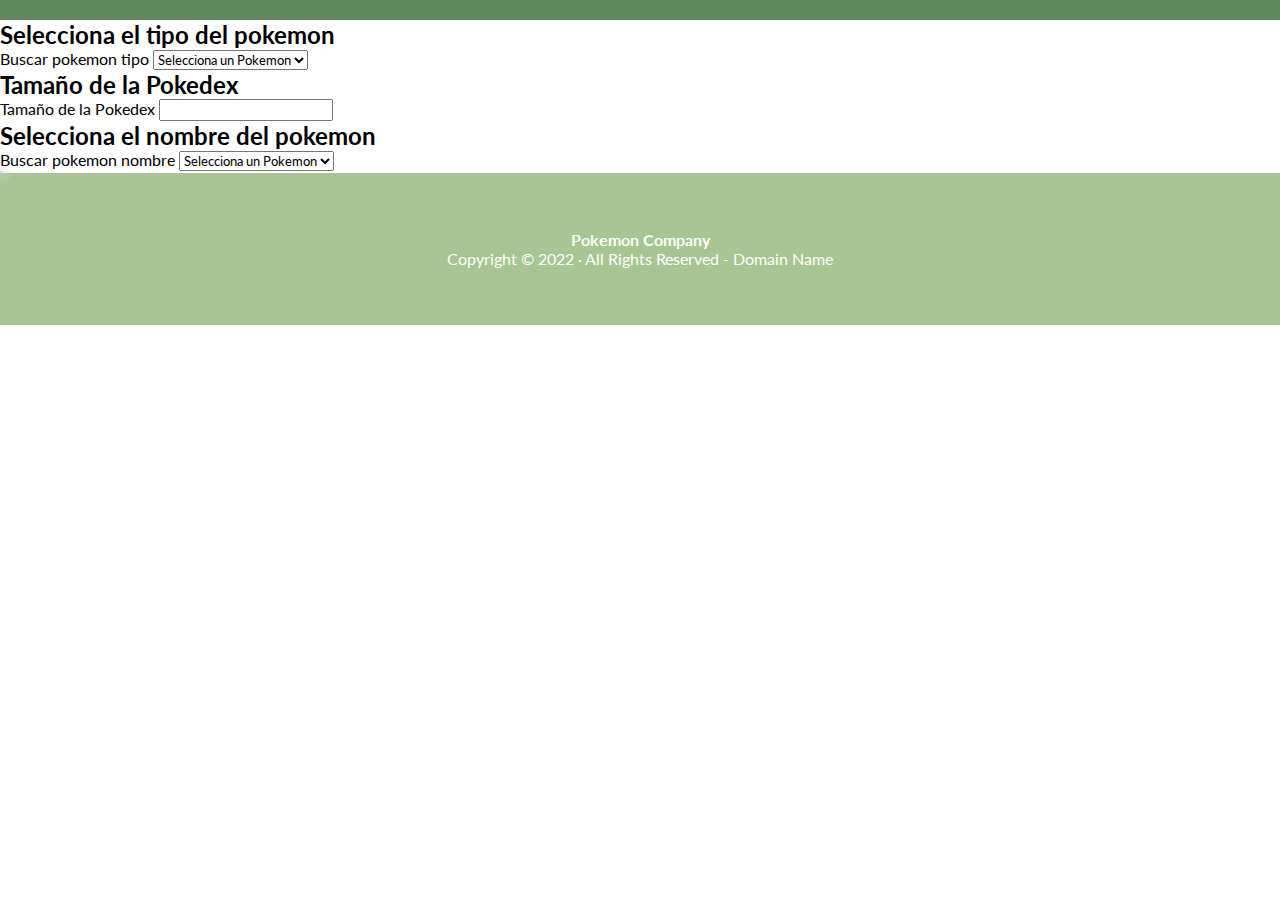
<file: paginaPokemon/index.html>
<!DOCTYPE html>
<html lang="en">
    <head>
        <meta charset="UTF-8">
        <meta http-equiv="X-UA-Compatible" content="IE=edge">
        <meta name="viewport" content="width=device-width, initial-scale=1.0">
        <title>Document</title>
        <link rel="stylesheet" href="./css/style.css">
    </head>
    <body onload="getPokemons()">
        <header>
            <div id="tituloHeader"></div>
        </header>
        <main>
            <section id="tipoNombrePokemon">
                <div>
                    <h2>Selecciona el tipo del pokemon</h2>
                    <label for="pokemonTipo">Buscar pokemon tipo</label>
                    <select name="pokemonTipo" id="pokemonTipo">
                        <option value="default">Selecciona un Pokemon</option>
                        <option value="fire">Fire</option>
                        <option value="grass">Grass</option>
                        <option value="normal">Normal</option>
                        <option value="water">Water</option>
                        <option value="electric">Electric</option>
                        <option value="ice">Ice</option>
                        <option value="fighting">Fighting</option>
                        <option value="poison">Poison</option>
                        <option value="flying">Flying</option>
                        <option value="psychic">Psychic</option>
                        <option value="bug">Bug</option>
                        <option value="rock">Rock</option>
                        <option value="ghost">Ghost</option>
                        <option value="dark">Dark</option>
                        <option value="dragon">Dragon</option>
                        <option value="steel">Steel</option>
                        <option value="fairy">Fairy</option>
                    </select>
                </div>
                <div>
                    <h2>Tamaño de la Pokedex</h2>
                    <label for="">Tamaño de la Pokedex</label>
                    <input type="number" name="numPokemon" id="numPokemon" />
                </div>
                <div>
                    <h2>Selecciona el nombre del pokemon</h2>
                    <label for="">Buscar pokemon nombre</label>
                    <select name="pokemon" id="pokemon">
                        <option value="default">Selecciona un Pokemon</option>
                    </select>
                </div>
            </section>
            <section id="formularioTarjeta">
                <div id="tarjetas"></div>
            </section>   
        </main>
        <footer>
            <h4>Pokemon Company</h4>
            <p>Copyright © 2022 · All Rights Reserved - Domain Name</p>
        </footer>
        <script src="js/pokemons.js"></script>
    </body>
</html>
</file>
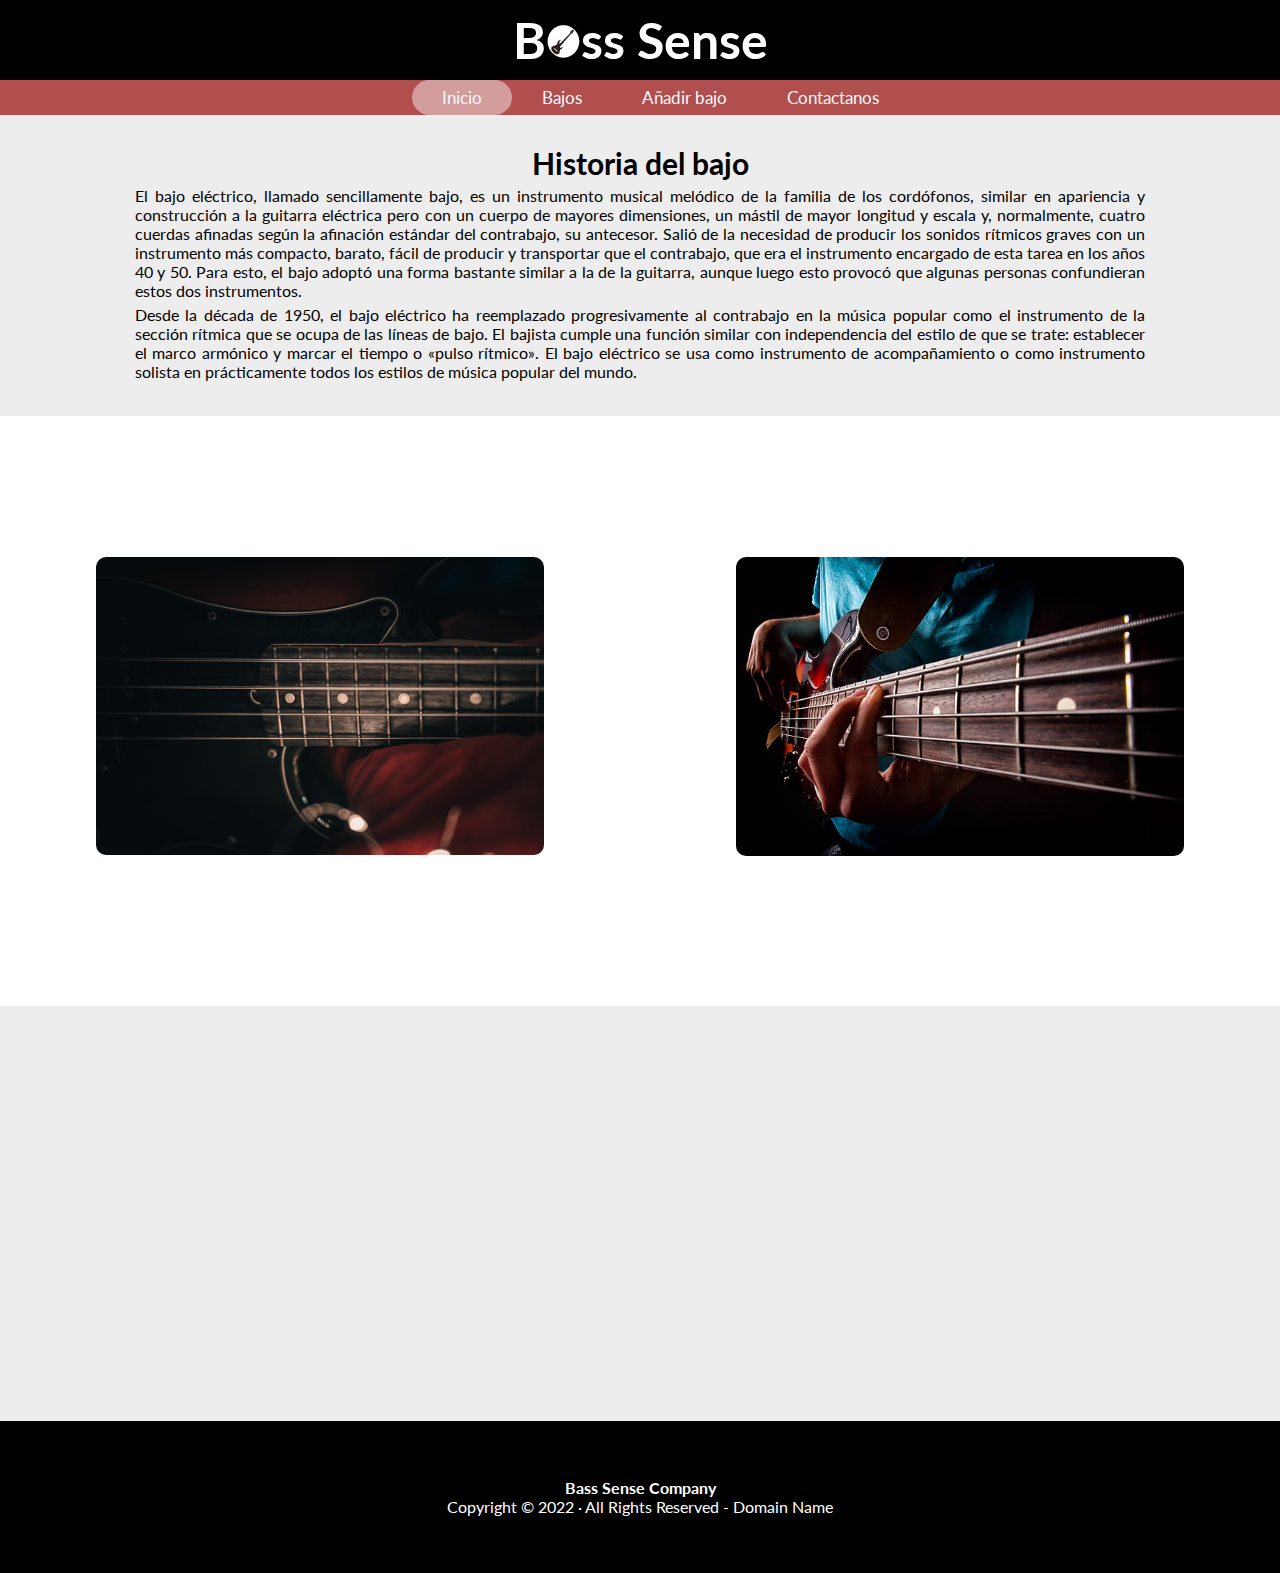
<file: webGuitarras/home/index.html>
<!DOCTYPE html>
<html lang="en">
<head>
    <link rel="shortcut icon" href="../page_Icon.jpg">
    <meta charset="UTF-8">
    <meta http-equiv="X-UA-Compatible" content="IE=edge">
    <meta name="viewport" content="width=device-width, initial-scale=1.0">
    <title>Bass Sense</title>
    <link rel="stylesheet" href="./css/style.css">
</head>
<body>
    <header id="headerIndex">
        <h1> B<img src="../nav_Icon.png" alt="icono" class="imgNav" >ss Sense</h1>
    </header>
    <nav id="navIndex">
        <ul>
            <li><a class="linkNav current" href="./index.html">Inicio</a></li>
            <li><a class="linkNav" href="../paginaGuitarras/paginaGuitarras.html">Bajos</a></li>
            <li><a class="linkNav" href="../agregarGuitarra/agregarGuitarra.html">Añadir bajo</a></li>
            <li><a class="linkNav" href="../formulario/formulario.html">Contactanos</a></li>
        </ul>
    </nav>
    <main>
        <section id="mainSection">
            <section id="historiaBajo">
                <h2 id="h2Historia">Historia del bajo</h2>
                <p class="pHistoria">El bajo eléctrico, llamado sencillamente bajo, es un instrumento musical melódico de la familia de los cordófonos, similar en apariencia y construcción a la guitarra eléctrica pero con un cuerpo de mayores dimensiones, un mástil de mayor longitud y escala y, normalmente, cuatro cuerdas afinadas según la afinación estándar del contrabajo, su antecesor. Salió de la necesidad de producir los sonidos rítmicos graves con un instrumento más compacto, barato, fácil de producir y transportar que el contrabajo, que era el instrumento encargado de esta tarea en los años 40 y 50. Para esto, el bajo adoptó una forma bastante similar a la de la guitarra, aunque luego esto provocó que algunas personas confundieran estos dos instrumentos.</p>
                <p class="pHistoria">Desde la década de 1950, el bajo eléctrico ha reemplazado progresivamente al contrabajo en la música popular como el instrumento de la sección rítmica que se ocupa de las líneas de bajo. El bajista cumple una función similar con independencia del estilo de que se trate: establecer el marco armónico y marcar el tiempo o «pulso rítmico». El bajo eléctrico se usa como instrumento de acompañamiento o como instrumento solista en prácticamente todos los estilos de música popular del mundo.</p>    
            </section>

            <section id="linkPaginasAnadirBuscar">
                <article class="linkImgPaginas">
                    <a href="../paginaGuitarras/paginaGuitarras.html">
                        <div class="textoImg">
                            <h3 class="pLinkIndex">Bajos</h3>
                            <p>Encuentra tu bajo</p>
                        </div>
                        <img class="imgLinkIndex" src="./img/bajo2.jpg" alt="Bajo"/>
                    </a>
                </article>
                <article class="linkImgPaginas">
                    <a href="../agregarGuitarra/agregarGuitarra.html">
                        <div class="textoImg">
                            <h3 class="pLinkIndex">Añadir bajo</h3>
                            <p>Añade un bajo a la lista</p>
                        </div>
                        <img class="imgLinkIndex" src="./img/bajo1.jpg" alt="Tocando bajo" />
                    </a>
                </article>
            </section>
            <section class="videoYouTube">
                <iframe width="560" height="315" src="https://www.youtube.com/embed/ONw0q2ZhEXg" title="YouTube video player" frameborder="0" allow="accelerometer; autoplay; clipboard-write; encrypted-media; gyroscope; picture-in-picture" allowfullscreen></iframe>
            </section>
        </section>
    </main>
    <footer>
        <h4>Bass Sense Company</h4>
        <p>Copyright © 2022 · All Rights Reserved - Domain Name</p>
    </footer>

    
    <script src="js/code.js"></script>
</body>
</html>
</file>
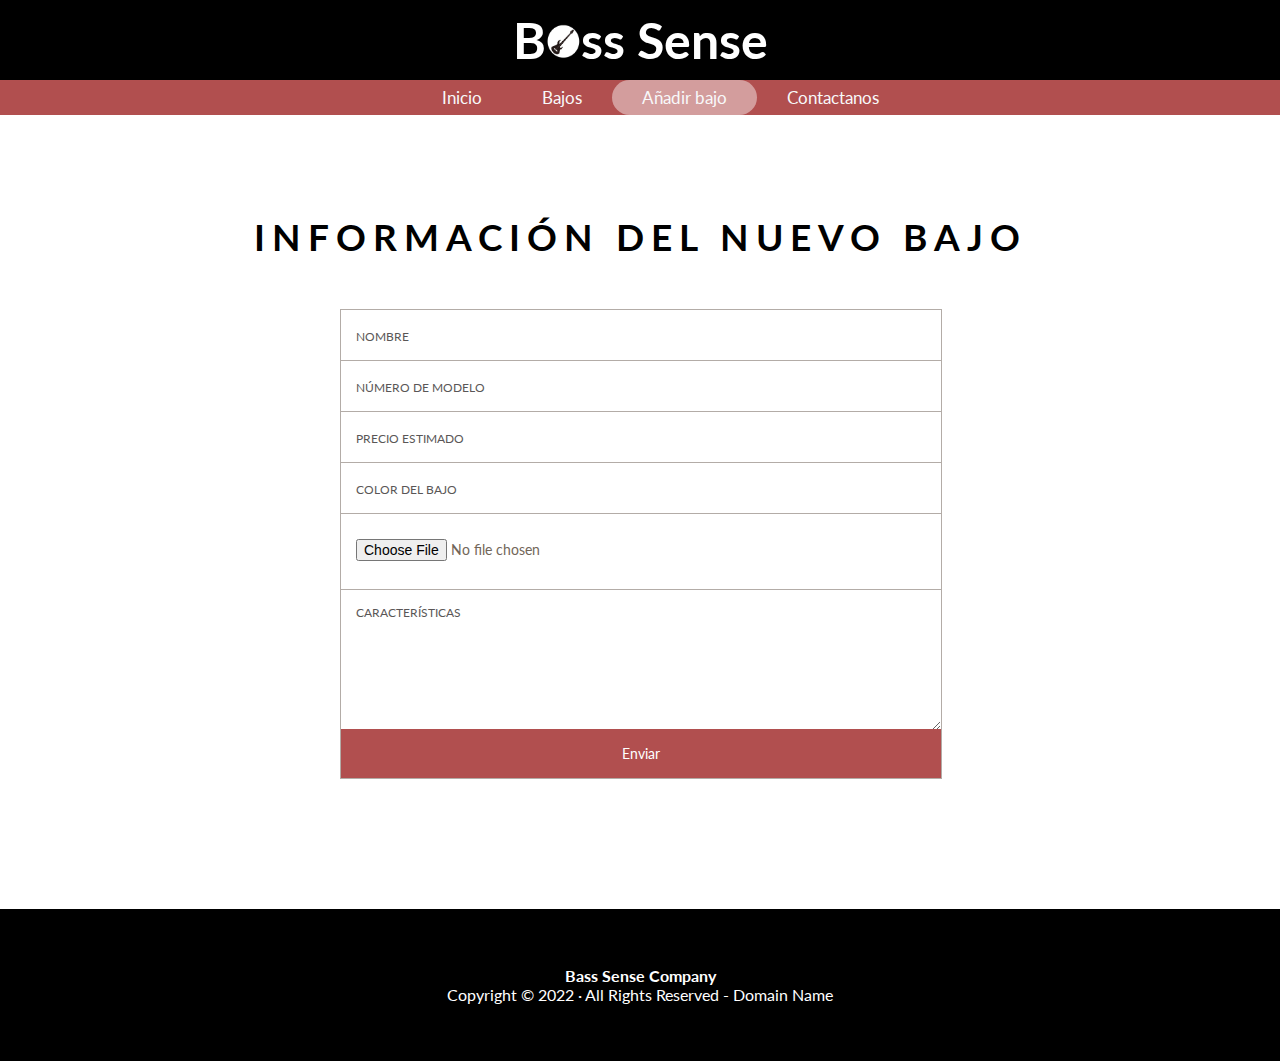
<file: agregarGuitarra/agregarGuitarra.html>
<!DOCTYPE html>
<html lang="en">

<head>
    <link rel="shortcut icon" href="../page_Icon.jpg">
    <meta charset="UTF-8">
    <meta http-equiv="X-UA-Compatible" content="IE=edge">
    <meta name="viewport" content="width=device-width, initial-scale=1.0">
    <title>Document</title>
    <link rel="stylesheet" href="css/style.css">

</head>

<body>
    <header id="headerIndex">
        <h1> B<img src="../nav_Icon.png" alt="icono" class="imgNav" >ss Sense</h1>
    </header>
    <nav id="navIndex">
        <ul>
            <li><a class="linkNav" href="../home/index.html">Inicio</a></li>
            <li><a class="linkNav" href="../paginaGuitarras/paginaGuitarras.html">Bajos</a></li>
            <li><a class="linkNav  current" href="#">Añadir bajo</a></li>
            <li><a class="linkNav" href="../formulario/formulario.html">Contactanos</a></li>
        </ul>
    </nav>
    <main>
        <section class="nuevaGuitarra">
            <h1 class="titulo">INFORMACIÓN DEL NUEVO BAJO</h1>
            <form id="form-guitarras">
                <input type="text" id="nameGuitarra" placeholder="NOMBRE" required="required">
                <input type="text" id="numeroModelo" placeholder="NÚMERO DE MODELO" required="required">
                <input type="number" id="precioGuitarra" placeholder="PRECIO ESTIMADO">
                <input type="text" id="colorGuitarra" placeholder="COLOR DEL BAJO" required="required">
                <input type="file" id="imagenGuitarra" name="file"  placeholder="SUBIR IMAGEN" >
                <textarea type="text" id="carateristicas" placeholder="CARACTERÍSTICAS"></textarea>
                
                <input onclick="addTarjeta(event)" id="submit" type="submit" value="Enviar">
            </form>
        </section>

        <div id="listaEncontradas">

        </div>

        <div id="divBotones" class="divBotones">

        </div>
        
    </main>

    

    <footer>
        <h4>Bass Sense Company</h4>
        <p>Copyright © 2022 · All Rights Reserved - Domain Name</p>
    </footer>

    <script src="js/script.js"></script>

</body>

</html>
</file>
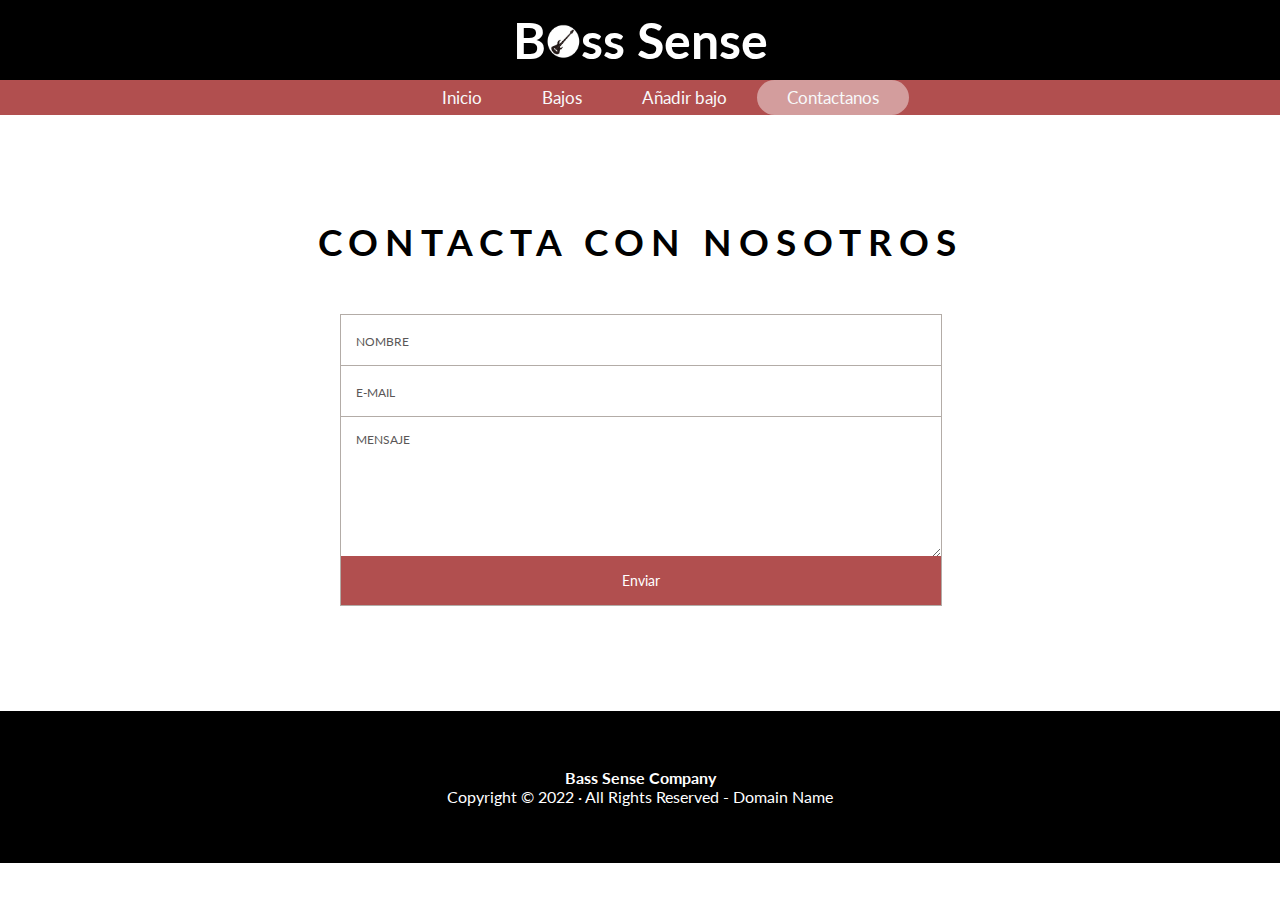
<file: formulario/formulario.html>
<!DOCTYPE html>
<html lang="en">

<head>
    <link rel="shortcut icon" href="../page_Icon.jpg">
    <meta charset="UTF-8">
    <meta http-equiv="X-UA-Compatible" content="IE=edge">
    <meta name="viewport" content="width=device-width, initial-scale=1.0">
    <title>Document</title>
    <link rel="stylesheet" href="css/styles.css">

</head>

<body>
     <!--Soy Ainhoa: He añadido esta página por si al final hacemos el formulario de contacto, He copiado lo de agregar guitarras.-->
    <header id="headerIndex">
        <h1> B<img src="../nav_Icon.png" alt="icono" class="imgNav" >ss Sense</h1>
    </header>
    <nav id="navIndex">
        <ul>
            <li><a class="linkNav" href="../home/index.html">Inicio</a></li>
            <li><a class="linkNav" href="../paginaGuitarras/paginaGuitarras.html">Bajos</a></li>
            <li><a class="linkNav" href="../agregarGuitarra/agregarGuitarra.html">Añadir bajo</a></li>
            <li><a class="linkNav  current" href="../formulario/formulario.html">Contactanos</a></li>
        </ul>
    </nav>
    <main>
        <section class="nuevaGuitarra">
            <h1 class="titulo">CONTACTA CON NOSOTROS</h1>
            <form id="form-guitarras">
                <input id="nombreContacto" type="text" placeholder="NOMBRE" required="required">
                <input id="emailContacto" type="email" placeholder="E-MAIL" required="required">
                <textarea id="mensajeContacto" type="text" placeholder="MENSAJE" ></textarea>
                <input id="submit" type="submit" value="Enviar">
            </form> 
        </section>
        
    </main>
    <footer>
        <h4>Bass Sense Company</h4>
        <p>Copyright © 2022 · All Rights Reserved - Domain Name</p>
    </footer>
</body>

</html>
</file>
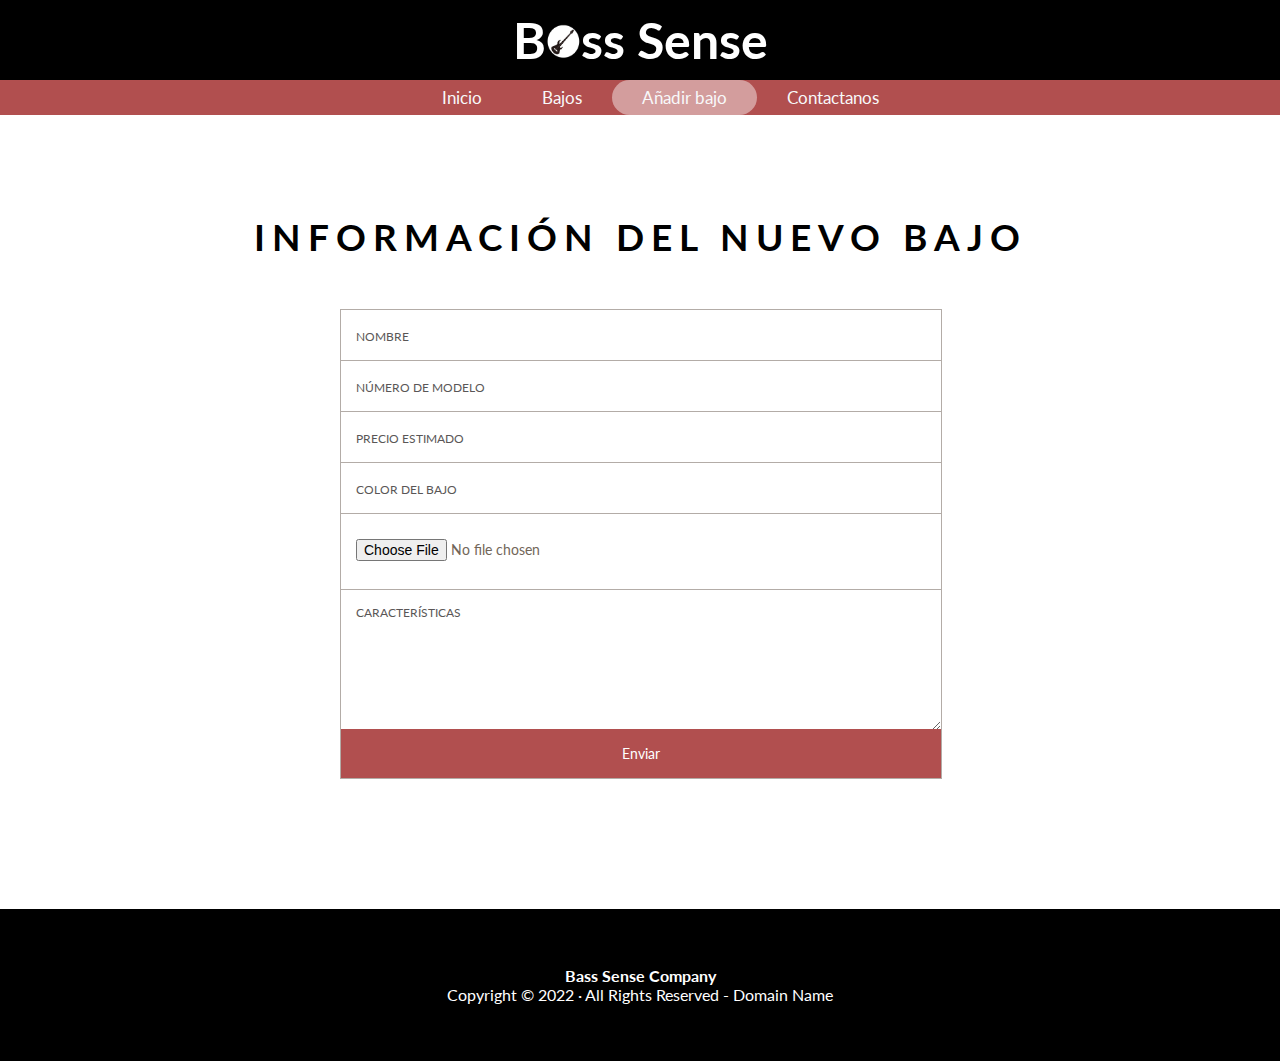
<file: webGuitarras/agregarGuitarra/agregarGuitarra.html>
<!DOCTYPE html>
<html lang="en">

<head>
    <link rel="shortcut icon" href="../page_Icon.jpg">
    <meta charset="UTF-8">
    <meta http-equiv="X-UA-Compatible" content="IE=edge">
    <meta name="viewport" content="width=device-width, initial-scale=1.0">
    <title>Document</title>
    <link rel="stylesheet" href="css/style.css">

</head>

<body>
    <header id="headerIndex">
        <h1> B<img src="../nav_Icon.png" alt="icono" class="imgNav" >ss Sense</h1>
    </header>
    <nav id="navIndex">
        <ul>
            <li><a class="linkNav" href="../home/index.html">Inicio</a></li>
            <li><a class="linkNav" href="../paginaGuitarras/paginaGuitarras.html">Bajos</a></li>
            <li><a class="linkNav  current" href="#">Añadir bajo</a></li>
            <li><a class="linkNav" href="../formulario/formulario.html">Contactanos</a></li>
        </ul>
    </nav>
    <main>
        <section class="nuevaGuitarra">
            <h1 class="titulo">INFORMACIÓN DEL NUEVO BAJO</h1>
            <form id="form-guitarras">
                <input type="text" id="nameGuitarra" placeholder="NOMBRE" required="required">
                <input type="text" id="numeroModelo" placeholder="NÚMERO DE MODELO" required="required">
                <input type="number" id="precioGuitarra" placeholder="PRECIO ESTIMADO">
                <input type="text" id="colorGuitarra" placeholder="COLOR DEL BAJO" required="required">


                <input type="file" id="imagenGuitarraUpload" name="imagenGuitarra"  placeholder="SUBIR IMAGEN">


                <textarea type="text" id="carateristicas" placeholder="CARACTERÍSTICAS"></textarea>
                
                <input onclick="addTarjeta(event)" id="submit" type="submit" value="Enviar">
            </form>
        </section>

        <div id="listaEncontradas">

        </div>

        <div id="divBotones" class="divBotones">

        </div>
        
    </main>

    

    <footer>
        <h4>Bass Sense Company</h4>
        <p>Copyright © 2022 · All Rights Reserved - Domain Name</p>
    </footer>

    <script src="js/script.js"></script>

</body>

</html>
</file>
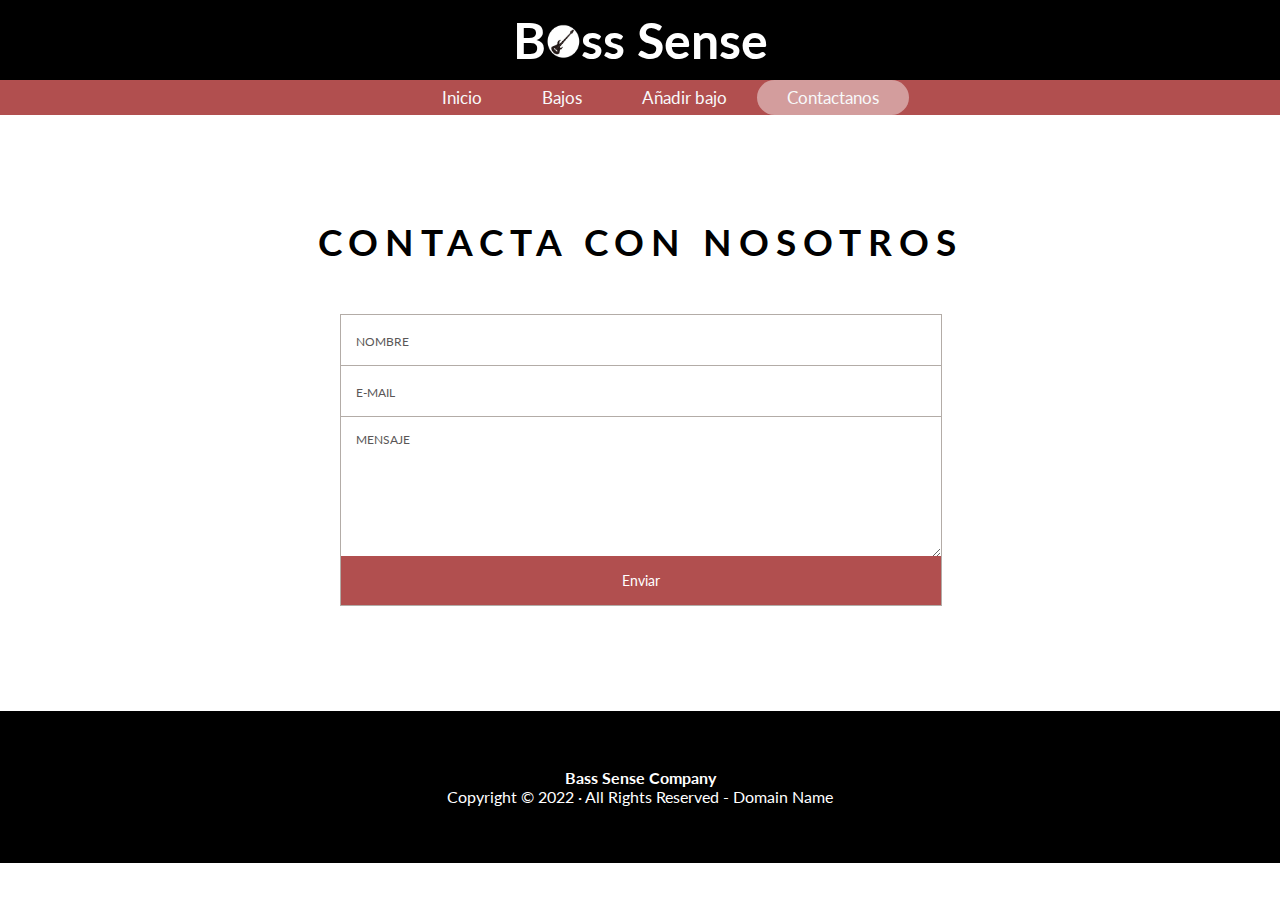
<file: webGuitarras/formulario/formulario.html>
<!DOCTYPE html>
<html lang="en">

<head>
    <link rel="shortcut icon" href="../page_Icon.jpg">
    <meta charset="UTF-8">
    <meta http-equiv="X-UA-Compatible" content="IE=edge">
    <meta name="viewport" content="width=device-width, initial-scale=1.0">
    <title>Document</title>
    <link rel="stylesheet" href="css/styles.css">

</head>

<body>
     <!--Soy Ainhoa: He añadido esta página por si al final hacemos el formulario de contacto, He copiado lo de agregar guitarras.-->
    <header id="headerIndex">
        <h1> B<img src="../nav_Icon.png" alt="icono" class="imgNav" >ss Sense</h1>
    </header>
    <nav id="navIndex">
        <ul>
            <li><a class="linkNav" href="../home/index.html">Inicio</a></li>
            <li><a class="linkNav" href="../paginaGuitarras/paginaGuitarras.html">Bajos</a></li>
            <li><a class="linkNav" href="../agregarGuitarra/agregarGuitarra.html">Añadir bajo</a></li>
            <li><a class="linkNav  current" href="../formulario/formulario.html">Contactanos</a></li>
        </ul>
    </nav>
    <main>
        <section class="nuevaGuitarra">
            <h1 class="titulo">CONTACTA CON NOSOTROS</h1>
            <form method="GET" id="form-guitarras" action="mailto:test@example.com" enctype="text/plain">
                <input id="nombreContacto" type="text" placeholder="NOMBRE" required="required">
                <input id="emailContacto" type="email" placeholder="E-MAIL" required="required">
                <textarea id="mensajeContacto" type="text" placeholder="MENSAJE" ></textarea>
                <input id="submit" type="submit" value="Enviar">
            </form> 
        </section>
        
    </main>
    <footer>
        <h4>Bass Sense Company</h4>
        <p>Copyright © 2022 · All Rights Reserved - Domain Name</p>
    </footer>
</body>

</html>
</file>
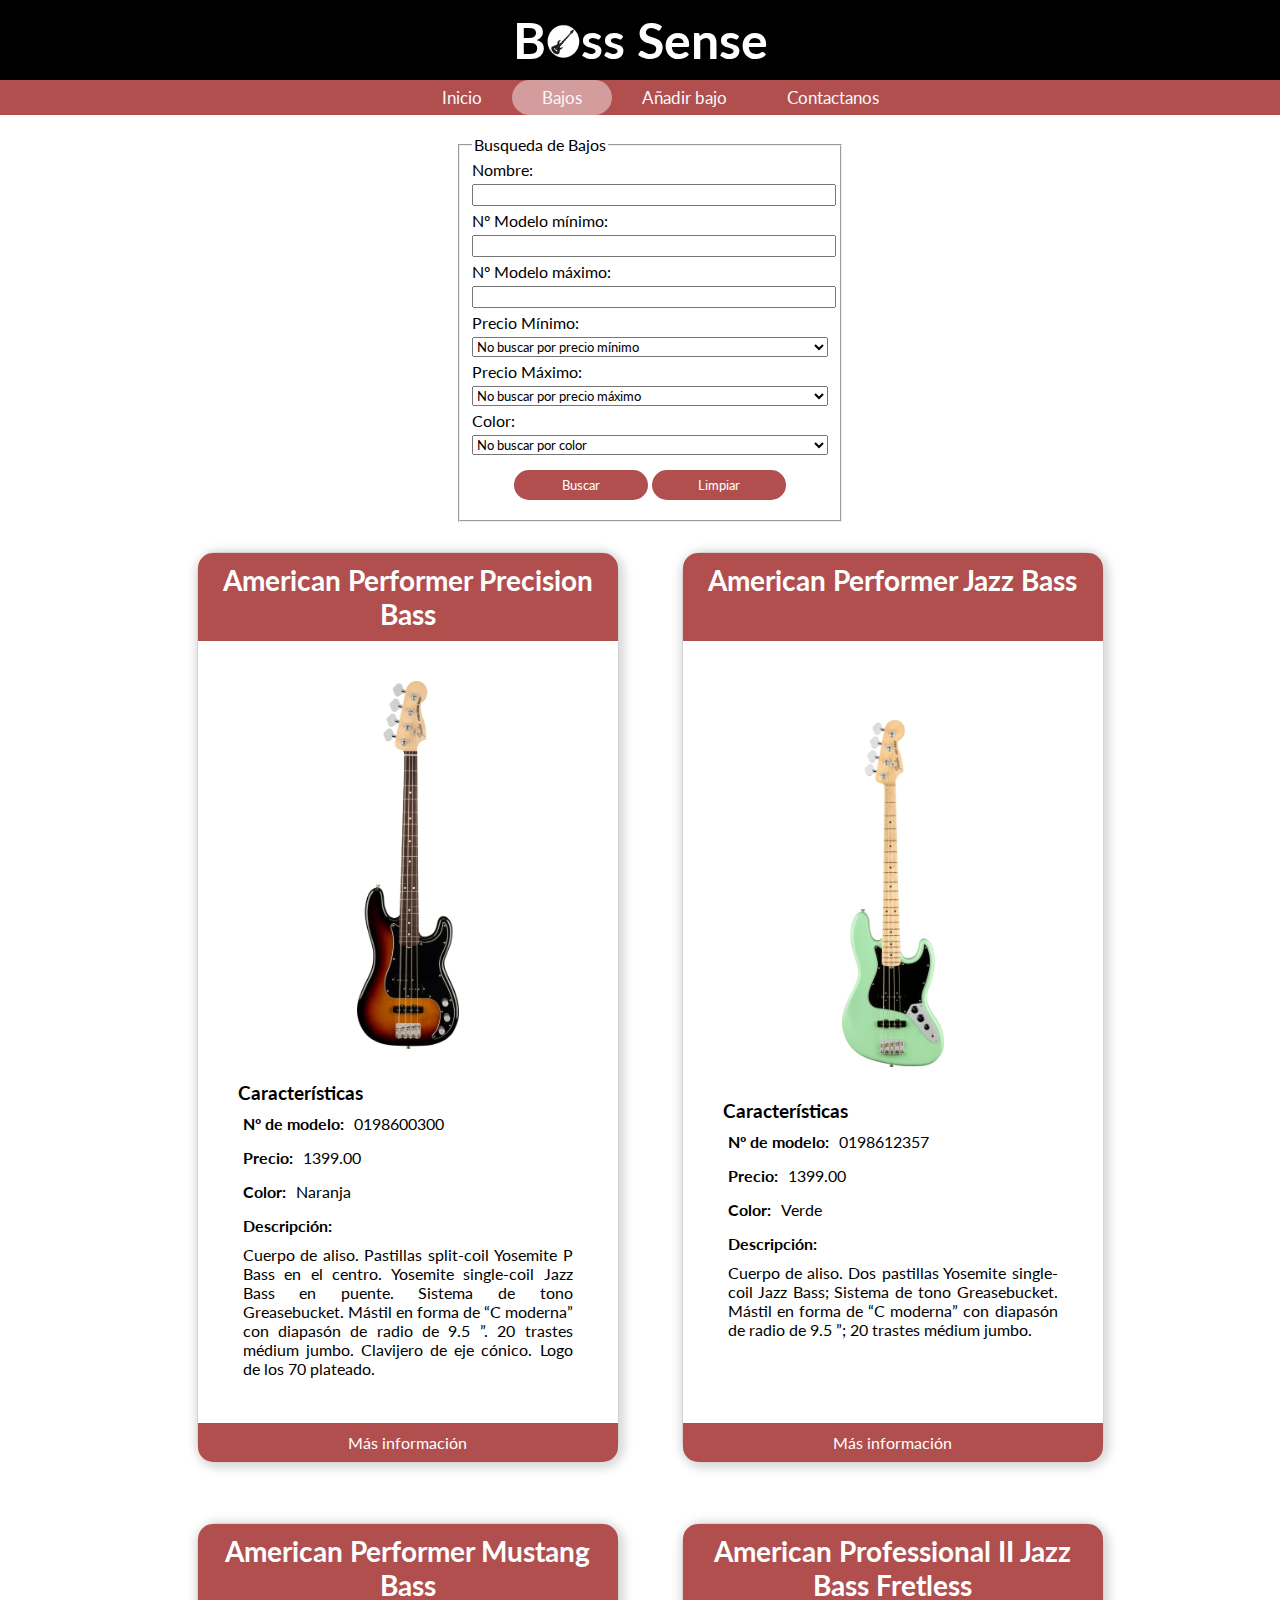
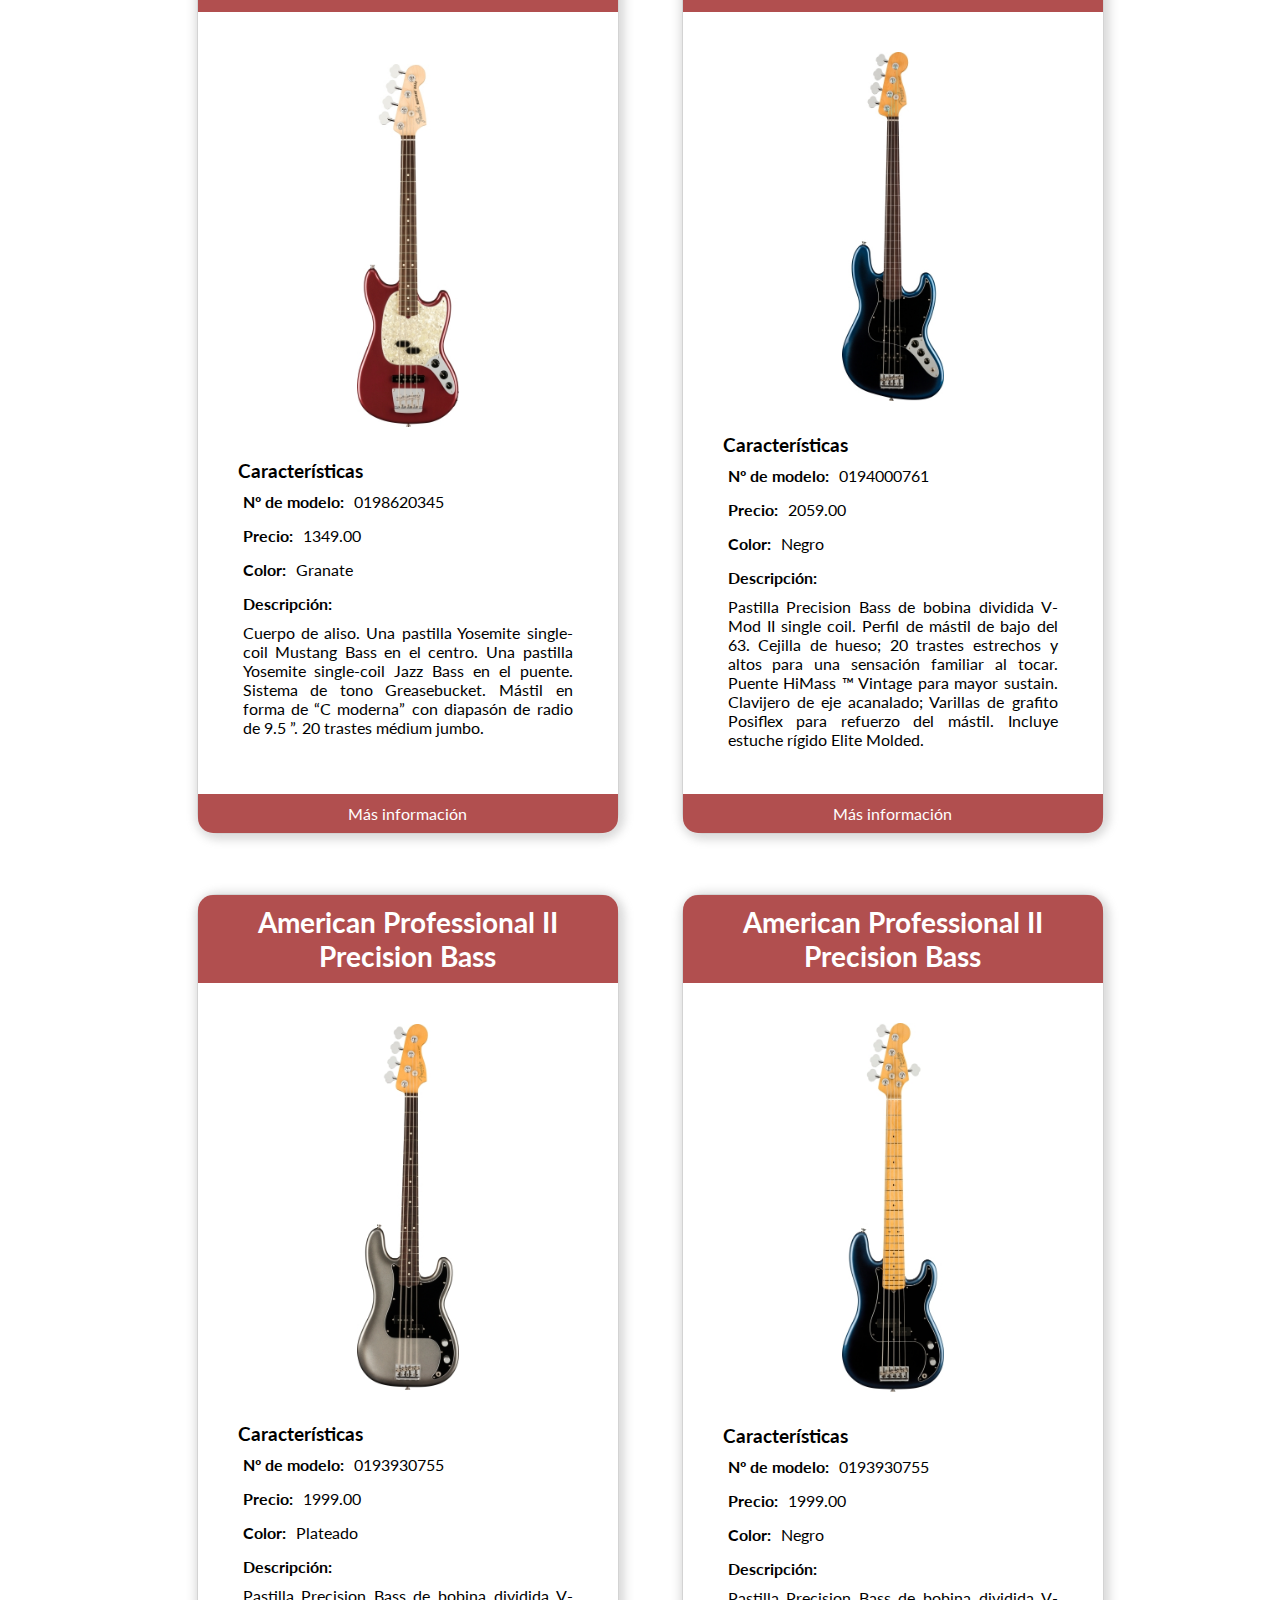
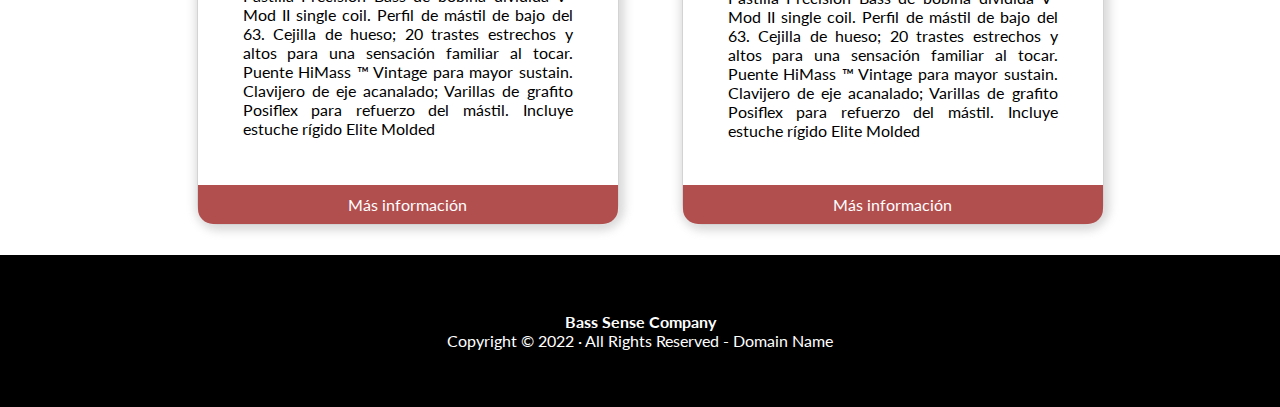
<file: webGuitarras/paginaGuitarras/paginaGuitarras.html>
<!DOCTYPE html>
<html lang="en">

<head>
    <link rel="shortcut icon" href="../page_Icon.jpg">
    <meta charset="UTF-8">
    <meta http-equiv="X-UA-Compatible" content="IE=edge">
    <meta name="viewport" content="width=device-width, initial-scale=1.0">
    <title>Document</title>
    <link rel="stylesheet" href="css/styles.css">
</head>

<body onload="listarGuitarrasCoincidentes()">
    <header id="headerIndex">
        <h1> B<img src="../nav_Icon.png" alt="icono" class="imgNav" >ss Sense</h1>
    </header>
    <nav id="navIndex">
        <ul>
            <li><a class="linkNav" href="../home/index.html">Inicio</a></li>
            <li><a class="linkNav current" href="#">Bajos</a></li>
            <li><a class="linkNav" href="../agregarGuitarra/agregarGuitarra.html">Añadir bajo</a></li>
            <li><a class="linkNav" href="../formulario/formulario.html">Contactanos</a></li>
        </ul>
    </nav>


    <section class="center">
        <form action="" onsubmit="enviarDatos(event)">
            <fieldset>
                <legend>Busqueda de Bajos</legend>

                <div>
                    <label for="nombreTxt">Nombre:</label>
                    <input type="text" name="nombre" id="nombreTxt" maxlength="40" />
                </div>

                <div>
                    <label for="numModeloMinTxt">Nº Modelo mínimo:</label>
                    <input type="number" name="numModeloMin" id="numModeloMinTxt" />
                </div>

                <div>
                    <label for="numModeloMaxTxt">Nº Modelo máximo:</label>
                    <input type="number" name="numModeloMax" id="numModeloMaxTxt" />
                </div>

                <div>
                    <label for="PrecioMinTxt">Precio Mínimo:</label>
                    <select type="text" name="PrecioMin" id="precioMinTxt" list="PrecioMinList" />
                    <option selected value="default">No buscar por precio mínimo</option>
                    <option value="1100">1100 €</option>
                    <option value="1300">1300 €</option>
                    <option value="1500">1500 €</option>
                    <option value="1700">1700 €</option>
                    <option value="1900">1900 €</option>
                    <option value="2100">2100 €</option>
                    </select>
                </div>

                <div>
                    <label for="PrecioMaxTxt">Precio Máximo:</label>
                    <select type="text" name="PrecioMax" id="precioMaxTxt" list="PrecioMaxList" />
                    <option selected  value="default">No buscar por precio máximo</option>
                    <option value="1100">1300 €</option>
                    <option value="1500">1500 €</option>
                    <option value="1700">1700 €</option>
                    <option value="1900">1900 €</option>
                    <option value="2100">2100 €</option>
                    <option value="2100">2300 €</option>
                    </select>
                </div>

                <div>
                    <label for="ColorTxt">Color:</label>
                    <select type="text" name="Color" id="colorTxt" list="ColorList" />
                    <option selected value="default">No buscar por color</option>
                    <option value="Verde">Verde</option>
                    <option value="Naranja">Naranja</option>
                    <option value="Granate">Granate</option>
                    <option value="Negro">Negro</option>
                    <option value="Marron">Marron</option>
                    <option value="Plateado">Plateado</option>
                    <option value="Blanco">Blanco</option>
                    </select>
                </div>
                <div class="botones">
                    <button class="boton" onclick="buscarGuitarra()" value="Buscar">Buscar</button>
                    <button class="boton" onClick="window.location.reload();" type="reset" value="Limpiar">Limpiar</button>
                </div>
            </fieldset>
        </form>

    </section>

    <section>

        <div id="listaEncontradas">

        </div>

        <script src="js/script.js"></script>
    </section>
    <footer>
        <h4>Bass Sense Company</h4>
        <p>Copyright © 2022 · All Rights Reserved - Domain Name</p>
    </footer>
</body>


</html>
</file>
<file: paginaPokemon/css/style.css>
@import url(https://fonts.googleapis.com/css?family=Lato:100,300,400);

* {
    margin: 0;
    font-family: 'lato';
}

header {
    background-color: rgb(94, 136, 94);
    color: white;
    text-align: center;
    font-size: 25px;
    padding: 10px 0;
}

#formularioTarjeta{
    display: flex;
    flex-wrap: wrap;
}


#tarjetas{

    border: 1px solid lightgray;
    box-shadow: 2px 2px 8px 4px #d3d3d3d1;
    border-radius: 20px;
    background-color: rgb(223, 81, 81);
}


footer {
    background-color: rgb(168, 197, 148);
    color: white;
    text-align: center;
    padding: 57px;
}
</file>
<file: webGuitarras/home/css/style.css>
@import url(https://fonts.googleapis.com/css?family=Lato:100,300,400);

* {
    margin: 0;
    font-family: 'lato';
}

/* **************** CABECERA ***************** */
/*Estilos para Header*/
#headerIndex {
    background-color: black;
    color: white;
    text-align: center;
    font-size: 25px;
    padding: 10px 0;
}

/*Estilos para Nav*/
#navIndex {
    background-color: rgb(177, 79, 79);
    padding: 7px 0
}

.imgNav{
    width: 35px;
    height: 35px;
}

ul {
    list-style: none;
    display: flex;
    flex-direction: row;
    justify-content: center;
    font-size: 17px;
}

.linkNav:hover{
    background-color: gray;
    padding: 7px 30px;
    border-radius: 50px;
}

 /*Current: señala en la página que estamos*/
.current{
    background-color: rgba(255, 255, 255, 0.445);
    color: brown;
    border-radius: 50px;
}

a:link, a:visited, a:active {
    text-decoration:none;
}

.linkNav {
    color: rgb(248, 249, 250);
    padding: 7px 30px;
}


/* ***************** MAIN ***************** */
/*Estilos para main*/
#mainSection {
    display: flex;
    justify-content: center;
    flex-direction: column;
}

/*Historia bajo*/
#historiaBajo{
    background-color: rgba(190, 188, 188, 0.267);
    padding: 30px;
}

#h2Historia {
    font-size: 30px;
    text-align: center;
}

.pHistoria {
    text-align: justify;
    margin: 5px;
    padding: 0 100px;
}

/*Links imagenes añadir y buscar*/
#linkPaginasAnadirBuscar {
    display: flex;
    justify-content: space-around;
    flex-direction: row;
}

.linkImgPaginas {
    text-align: center;
    width: 35%;
    margin: 100px 50px 150px;
}

/*Para hacer el hover en las imagenes link de la home*/
.imgLinkIndex {
    border-radius: 5px;
    opacity: 1;
    display: block;
    width: 100%;
    height: auto;
    transition: .5s ease;
    backface-visibility: hidden;
    border-radius: 10px;
    z-index: 0;
}
  
.textoImg {
    color: rgb(143, 63, 63);
    transition: .5s ease;
    opacity: 0;
    position: relative;
    top: 55%;
    left: 50%;
    transform: translate(-50%, -50%);
    -ms-transform: translate(-50%, -50%);
    text-align: center;
    z-index: 2;
}

.linkImgPaginas:hover .imgLinkIndex {
opacity: 0.3;
}

.linkImgPaginas:hover .textoImg {
opacity: 1;
}

/*Video Youtube*/
.videoYouTube{
    display: flex;
    justify-content: center;
    padding: 50px;
    background-color: rgba(190, 188, 188, 0.267);
}

iframe{
    border-radius: 5px;
}

/* ***************** FOOTER ***************** */
footer {
    background-color: black;
    color: white;
    text-align: center;
    padding: 57px;
}

@media (max-width: 600px) {
    #headerIndex {
        font-size: 18px;
    }

    .imgNav{
        width: 25px;
        height: 25px;
    }
    
    ul {
        font-size: 13px;
    }

    .linkNav, .linkNav:hover{
        padding: 7px 15px;
    }

    #h2Historia {
        font-size: 22px;
    }
    
    .pHistoria {
        font-size: 14px;
        padding: 0 20px;
    }

    #linkPaginasAnadirBuscar {
        justify-content: center;
        flex-wrap: wrap;
    }

    .linkImgPaginas{
        width: 65%;
        margin: 40px 50px 60px;
    }
    
    .linkImgPaginas h3{
        font-size: 16px;

    }
}
</file>
<file: agregarGuitarra/css/style.css>
@import url(https://fonts.googleapis.com/css?family=Lato:100,300,400);

/* *****************        CABECERA          ***************** */
* {
    margin: 0;
    font-family: 'lato';
}

/*Estilos para Header*/
#headerIndex {
    background-color: black;
    color: white;
    text-align: center;
    font-size: 25px;
    padding: 10px 0;
}

/*Estilos para Nav*/
#navIndex {
    background-color: rgb(177, 79, 79);
    padding: 7px 0
}

.imgNav{
    width: 35px;
    height: 35px;
}

ul {
    list-style: none;
    display: flex;
    flex-direction: row;
    justify-content: center;
    font-size: 17px;
}

.linkNav:hover{
    background-color: gray;
    padding: 7px 30px;
    border-radius: 50px;
}

.current{
    background-color: rgba(255, 255, 255, 0.445);
    color: brown;
    border-radius: 50px;
}

a:link, a:visited, a:active {
    text-decoration:none;
}

.linkNav {
    color: rgb(248, 249, 250);
    padding: 7px 30px;
}


/*Estilos para main*/
#mainSection {
    display: flex;
    justify-content: center;
    flex-direction: column;
    padding: 30px;
}
/* Estil */

/************************ FORMULARIOS  **************************/

/* Color y tamaño de la letra del placeholder */
input::-webkit-input-placeholder, textarea::-webkit-input-placeholder {
    color: rgb(89, 86, 86);
    font-size: 0.875em;
}

/* Disminuye el tamaño de letra y cambia el color al hacer hover */
input:hover::placeholder, textarea:hover::placeholder {
    color:white;
    font-size: 0.875em;
}

.titulo {
    position: relative;
    margin: 100px 0 25px 0;
    font-size: 2.3em;
    text-align: center;
    letter-spacing: 7px;
}

#form-guitarras, #form-contacto{
    position: relative;
    width: 600px;
    margin: 50px auto 100px auto;
}

input {
    font-family: 'Lato', sans-serif;
    font-size: 0.875em;
    width: 570px;
    height: 50px;
    padding: 0px 15px 0px 15px;
    background: transparent;
    outline: none;
    color: #726659; 
    border: solid 1px #b3aca7;
    border-bottom: none;
    transition: all 0.3s ease-in-out;
}

input:hover {
    background: #b3aca7;
    color:white;
}

#imagenGuitarra{
    padding-top: 25px;
}

textarea {
    width: 570px;
    max-width: 570px;
    height: 110px;
    max-height: 110px;
    padding: 15px;
    background: transparent;
    outline: none;
    color: #726659;
    font-family: 'Lato', sans-serif;
    font-size: 0.875em;
    border: solid 1px #b3aca7;
    transition: all 0.3s ease-in-out;
    -webkit-transition: all 0.3s ease-in-out;
    -moz-transition: all 0.3s ease-in-out;
    -ms-transition: all 0.3s ease-in-out;
}

textarea:hover {
    background: #b3aca7;
    color:white;
}

#submit {
    width: 602px;
    padding: 0;
    margin: -5px 0px 0px 0px;
    font-family: 'Lato', sans-serif;
    font-size: 0.875em;
    color: white;
    outline:none;
    cursor: pointer;
    border: solid 1px #b3aca7;
    border-top: none;
    background-color: rgb(177, 79, 79);
}

#submit:hover {
    background: gray;
    color:white;
}


/* ************************  FOOTER *************************** */
footer {
    background-color: black;
    color: white;
    text-align: center;
    padding: 57px;
}

/* ************************  TARJETA *************************** */

#listaEncontradas{

    display: flex;
    justify-content: center;
    text-align:center;
    /* height: 800px; */
}

.tarjeta {
    display: flex;
    margin-top: 30px;
    margin-bottom: 30px;
    flex-direction: column;
    justify-content: space-between;
    width: 420px;
    border: 1px solid lightgray;
    box-shadow: 2px 2px 8px 4px #d3d3d3d1;
    border-radius: 20px;
    font-family: sans-serif;
}

.tituloTarjeta {
    font-size: 24px;
    height: 78px; /*Igualar alto titulos tarjetas*/
    padding: 10px 10px 0 10px;
    text-align: center;
    background: rgb(177, 79, 79);
    color: white;
    border-radius: 15px 15px 0px 0px;
}
.tituloTarjeta h3{
    text-align: center;
}
.cuerpo {
    padding: 10px;
    text-align: center;
    margin: 30px;
}

.imagen{
    padding-bottom: 30px;
}


img{
    width: 30%;
    height: 50%;
}

h3{/*eliminada p (Ainhoa)*/
    text-align: left;
}

/*Añadir clases para poner centrado Footer (Ainhoa)*/
.modelo, .precio, .color{
    display: flex;
    flex-direction: row;
    margin: 5px 0;
}

.estiloModeloPrecioColor{
    padding: 5px;
    margin: 0px;
    display: flex;
    text-align: left;
    justify-content:left;
    text-align: justify;
}

/*****He comentado lo de antes por si acaso (Ainhoa)******/

/* .precio, h4, p{
    padding: 5px;
    margin: 0px;
    display: flex;
    text-align: left;
    justify-content:left;
}
.modelo, h4, p{
    padding: 5px;
    margin-bottom: 30px;
    margin: 0px;
    display: flex;
    text-align: left;
    justify-content: left;
}
.color, h4, p{
    padding: 5px;
    margin: 0px;
    display: flex;
    text-align: left;
    justify-content: left;
} */
/* .descripcion{
    padding: 5px;
} */


.pie {
    background: rgb(177, 79, 79);
    border-radius: 0 0 15px 15px;
    padding: 10px;
    text-align: center;
}

.pie a {
    text-decoration: none;
    color: white;
}


/* ************************  BOTONES *************************** */

.divBotones{
    display: flex;
    justify-content: center;
    text-align:center;
    margin-bottom: 30px;
}

.botonConfirmar{
    background-color: #c2fbd7;
    border-radius: 100px;
    box-shadow: rgba(44, 187, 99, .2) 0 -25px 18px -14px inset,rgba(44, 187, 99, .15) 0 1px 2px,rgba(44, 187, 99, .15) 0 2px 4px,rgba(44, 187, 99, .15) 0 4px 8px,rgba(44, 187, 99, .15) 0 8px 16px,rgba(44, 187, 99, .15) 0 16px 32px;
    color: green;
    cursor: pointer;
    display: inline-block;
    font-family: CerebriSans-Regular,-apple-system,system-ui,Roboto,sans-serif;
    padding: 7px 20px;
    text-align: center;
    text-decoration: none;
    transition: all 250ms;
    border: 0;
    font-size: 16px;
    user-select: none;
    -webkit-user-select: none;
    touch-action: manipulation;
}

.botonConfirmar:hover {
    box-shadow: rgba(44,187,99,.35) 0 -25px 18px -14px inset,rgba(44,187,99,.25) 0 1px 2px,rgba(44,187,99,.25) 0 2px 4px,rgba(44,187,99,.25) 0 4px 8px,rgba(44,187,99,.25) 0 8px 16px,rgba(44,187,99,.25) 0 16px 32px;
    transform: scale(1.05) rotate(-1deg);
}


.botonEliminar{
    background-color: #fbc2c2;
    border-radius: 100px;
    box-shadow: rgba(187, 44, 44, 0.2) 0 -25px 18px -14px inset,rgba(187, 44, 44, 0.15) 0 1px 2px,rgba(187, 44, 44, 0.15) 0 2px 4px,rgba(187, 44, 44, 0.15) 0 4px 8px,rgba(187, 44, 44, 0.15) 0 8px 16px,rgba(187, 44, 44, 0.15) 0 16px 32px;
    color: rgb(128, 0, 0);
    cursor: pointer;
    display: inline-block;
    font-family: CerebriSans-Regular,-apple-system,system-ui,Roboto,sans-serif;
    padding: 7px 20px;
    text-align: center;
    text-decoration: none;
    transition: all 250ms;
    border: 0;
    font-size: 16px;
    user-select: none;
    -webkit-user-select: none;
    touch-action: manipulation;
    margin-left: 20px;
}

.botonEliminar:hover {
    box-shadow: rgba(187, 44, 44, 0.35) 0 -25px 18px -14px inset,rgba(187, 44, 44, 0.25) 0 1px 2px,rgba(187, 44, 44, 0.25) 0 2px 4px,rgba(187, 44, 44, 0.25) 0 4px 8px,rgba(187, 44, 44, 0.25) 0 8px 16px,rgba(187, 44, 44, 0.25) 0 16px 32px;
    transform: scale(1.05) rotate(-1deg);
}
</file>
<file: formulario/css/styles.css>
@import url(https://fonts.googleapis.com/css?family=Lato:100,300,400);

/* *****************        CABECERA          ***************** */
* {
    margin: 0;
    font-family: 'lato';
}

/*Estilos para Header*/
#headerIndex {
    background-color: black;
    color: white;
    text-align: center;
    font-size: 25px;
    padding: 10px 0;
}

/*Estilos para Nav*/
#navIndex {
    background-color: rgb(177, 79, 79);
    padding: 7px 0
}

.imgNav{
    width: 35px;
    height: 35px;
}

ul {
    list-style: none;
    display: flex;
    flex-direction: row;
    justify-content: center;
    font-size: 17px;
}

.linkNav:hover{
    background-color: gray;
    padding: 7px 30px;
    border-radius: 50px;
}

.current{
    background-color: rgba(255, 255, 255, 0.445);
    color: brown;
    border-radius: 50px;
}

a:link, a:visited, a:active {
    text-decoration:none;
}

.linkNav {
    color: rgb(248, 249, 250);
    padding: 7px 30px;
}


/*Estilos para main*/
main {
    padding: 5px;
}

footer {
    background-color: black;
    color: white;
    text-align: center;
    padding: 57px;
}

/************************ FORMULARIOS  **************************/

/* Color y tamaño de la letra del placeholder */
input::-webkit-input-placeholder, textarea::-webkit-input-placeholder {
    color: rgb(89, 86, 86);
    font-size: 0.875em;
}

/* Disminuye el tamaño de letra y cambia el color al hacer hover */
input:hover::placeholder, textarea:hover::placeholder {
    color:white;
    font-size: 0.875em;
}

.titulo {
    position: relative;
    margin: 100px 0 25px 0;
    font-size: 2.3em;
    text-align: center;
    letter-spacing: 7px;
}

#form-guitarras, #form-contacto{
    position: relative;
    width: 600px;
    margin: 50px auto 100px auto;
}

input {
    font-family: 'Lato', sans-serif;
    font-size: 0.875em;
    width: 570px;
    height: 50px;
    padding: 0px 15px 0px 15px;
    background: transparent;
    outline: none;
    color: #726659;
    border: solid 1px #b3aca7;
    border-bottom: none;
    transition: all 0.3s ease-in-out;
}

input:hover {
    background: #b3aca7;
    color:white;
}

#imagenGuitarra{
    padding-top: 25px;
}
textarea {
    width: 570px;
    max-width: 570px;
    height: 110px;
    max-height: 110px;
    padding: 15px;

    background: transparent;
    outline: none;

    color: #726659;
    font-family: 'Lato', sans-serif;
    font-size: 0.875em;

    border: solid 1px #b3aca7;

    transition: all 0.3s ease-in-out;
    -webkit-transition: all 0.3s ease-in-out;
    -moz-transition: all 0.3s ease-in-out;
    -ms-transition: all 0.3s ease-in-out;
}

textarea:hover {
    background: #b3aca7;
    color:white;
}

#submit {
    width: 602px;
    padding: 0;
    margin: -5px 0px 0px 0px;
    font-family: 'Lato', sans-serif;
    font-size: 0.875em;
    color: white;
    outline:none;
    cursor: pointer;
    border: solid 1px #b3aca7;
    border-top: none;
    background-color: rgb(177, 79, 79);
}

#submit:hover {
    background: gray;
    color:white;
}

/* ************************  FOOTER *************************** */
footer {
    background-color: black;
    color: white;
    text-align: center;
    padding: 57px;
}
</file>
<file: webGuitarras/agregarGuitarra/css/style.css>
@import url(https://fonts.googleapis.com/css?family=Lato:100,300,400);

/* *****************        CABECERA          ***************** */
* {
    margin: 0;
    font-family: 'lato';
}

/*Estilos para Header*/
#headerIndex {
    background-color: black;
    color: white;
    text-align: center;
    font-size: 25px;
    padding: 10px 0;
}

/*Estilos para Nav*/
#navIndex {
    background-color: rgb(177, 79, 79);
    padding: 7px 0
}

.imgNav{
    width: 35px;
    height: 35px;
}

ul {
    list-style: none;
    display: flex;
    flex-direction: row;
    justify-content: center;
    font-size: 17px;
}

.linkNav:hover{
    background-color: gray;
    padding: 7px 30px;
    border-radius: 50px;
}

.current{
    background-color: rgba(255, 255, 255, 0.445);
    color: brown;
    border-radius: 50px;
}

a:link, a:visited, a:active {
    text-decoration:none;
}

.linkNav {
    color: rgb(248, 249, 250);
    padding: 7px 30px;
}


/*Estilos para main*/
#mainSection {
    display: flex;
    justify-content: center;
    flex-direction: column;
    padding: 30px;
}
/* Estil */

/************************ FORMULARIOS  **************************/

/* Color y tamaño de la letra del placeholder */
input::-webkit-input-placeholder, textarea::-webkit-input-placeholder {
    color: rgb(89, 86, 86);
    font-size: 0.875em;
}

/* Disminuye el tamaño de letra y cambia el color al hacer hover */
input:hover::placeholder, textarea:hover::placeholder {
    color:white;
    font-size: 0.875em;
}

.titulo {
    position: relative;
    margin: 100px 0 25px 0;
    font-size: 2.3em;
    text-align: center;
    letter-spacing: 7px;
}

#form-guitarras, #form-contacto{
    position: relative;
    width: 600px;
    margin: 50px auto 100px auto;
}

input {
    font-family: 'Lato', sans-serif;
    font-size: 0.875em;
    width: 570px;
    height: 50px;
    padding: 0px 15px 0px 15px;
    background: transparent;
    outline: none;
    color: #726659; 
    border: solid 1px #b3aca7;
    border-bottom: none;
    transition: all 0.3s ease-in-out;
}

input:hover {
    background: #b3aca7;
    color:white;
}

#imagenGuitarraUpload{
    padding-top: 25px;
}

textarea {
    width: 570px;
    max-width: 570px;
    height: 110px;
    max-height: 110px;
    padding: 15px;
    background: transparent;
    outline: none;
    color: #726659;
    font-family: 'Lato', sans-serif;
    font-size: 0.875em;
    border: solid 1px #b3aca7;
    transition: all 0.3s ease-in-out;
    -webkit-transition: all 0.3s ease-in-out;
    -moz-transition: all 0.3s ease-in-out;
    -ms-transition: all 0.3s ease-in-out;
}

textarea:hover {
    background: #b3aca7;
    color:white;
}

#submit {
    width: 602px;
    padding: 0;
    margin: -5px 0px 0px 0px;
    font-family: 'Lato', sans-serif;
    font-size: 0.875em;
    color: white;
    outline:none;
    cursor: pointer;
    border: solid 1px #b3aca7;
    border-top: none;
    background-color: rgb(177, 79, 79);
}

#submit:hover {
    background: gray;
    color:white;
}


/* ************************  FOOTER *************************** */
footer {
    background-color: black;
    color: white;
    text-align: center;
    padding: 57px;
}

/* ************************  TARJETA *************************** */

#listaEncontradas{

    display: flex;
    justify-content: center;
    text-align:center;
    /* height: 800px; */
}

.tarjeta {
    display: flex;
    margin-top: 30px;
    margin-bottom: 30px;
    flex-direction: column;
    justify-content: space-between;
    width: 420px;
    border: 1px solid lightgray;
    box-shadow: 2px 2px 8px 4px #d3d3d3d1;
    border-radius: 20px;
    font-family: sans-serif;
}

.tituloTarjeta {
    font-size: 24px;
    height: 78px; /*Igualar alto titulos tarjetas*/
    padding: 10px 10px 0 10px;
    text-align: center;
    background: rgb(177, 79, 79);
    color: white;
    border-radius: 15px 15px 0px 0px;
}
.tituloTarjeta h3{
    text-align: center;
}
.cuerpo {
    padding: 10px;
    text-align: center;
    margin: 30px;
}

.imagen{
    padding-bottom: 30px;
}


img{
    width: 30%;
    height: 50%;
}

h3{/*eliminada p (Ainhoa)*/
    text-align: left;
}

/*Añadir clases para poner centrado Footer (Ainhoa)*/
.modelo, .precio, .color{
    display: flex;
    flex-direction: row;
    margin: 5px 0;
}

.estiloModeloPrecioColor{
    padding: 5px;
    margin: 0px;
    display: flex;
    text-align: left;
    justify-content:left;
    text-align: justify;
}

/*****He comentado lo de antes por si acaso (Ainhoa)******/

/* .precio, h4, p{
    padding: 5px;
    margin: 0px;
    display: flex;
    text-align: left;
    justify-content:left;
}
.modelo, h4, p{
    padding: 5px;
    margin-bottom: 30px;
    margin: 0px;
    display: flex;
    text-align: left;
    justify-content: left;
}
.color, h4, p{
    padding: 5px;
    margin: 0px;
    display: flex;
    text-align: left;
    justify-content: left;
} */
/* .descripcion{
    padding: 5px;
} */


.pie {
    background: rgb(177, 79, 79);
    border-radius: 0 0 15px 15px;
    padding: 10px;
    text-align: center;
}

.pie a {
    text-decoration: none;
    color: white;
}


/* ************************  BOTONES *************************** */

.divBotones{
    display: flex;
    justify-content: center;
    text-align:center;
    margin-bottom: 30px;
}

.botonConfirmar{
    background-color: #c2fbd7;
    border-radius: 100px;
    box-shadow: rgba(44, 187, 99, .2) 0 -25px 18px -14px inset,rgba(44, 187, 99, .15) 0 1px 2px,rgba(44, 187, 99, .15) 0 2px 4px,rgba(44, 187, 99, .15) 0 4px 8px,rgba(44, 187, 99, .15) 0 8px 16px,rgba(44, 187, 99, .15) 0 16px 32px;
    color: green;
    cursor: pointer;
    display: inline-block;
    font-family: CerebriSans-Regular,-apple-system,system-ui,Roboto,sans-serif;
    padding: 7px 20px;
    text-align: center;
    text-decoration: none;
    transition: all 250ms;
    border: 0;
    font-size: 16px;
    user-select: none;
    -webkit-user-select: none;
    touch-action: manipulation;
}

.botonConfirmar:hover {
    box-shadow: rgba(44,187,99,.35) 0 -25px 18px -14px inset,rgba(44,187,99,.25) 0 1px 2px,rgba(44,187,99,.25) 0 2px 4px,rgba(44,187,99,.25) 0 4px 8px,rgba(44,187,99,.25) 0 8px 16px,rgba(44,187,99,.25) 0 16px 32px;
    transform: scale(1.05) rotate(-1deg);
}


.botonEliminar{
    background-color: #fbc2c2;
    border-radius: 100px;
    box-shadow: rgba(187, 44, 44, 0.2) 0 -25px 18px -14px inset,rgba(187, 44, 44, 0.15) 0 1px 2px,rgba(187, 44, 44, 0.15) 0 2px 4px,rgba(187, 44, 44, 0.15) 0 4px 8px,rgba(187, 44, 44, 0.15) 0 8px 16px,rgba(187, 44, 44, 0.15) 0 16px 32px;
    color: rgb(128, 0, 0);
    cursor: pointer;
    display: inline-block;
    font-family: CerebriSans-Regular,-apple-system,system-ui,Roboto,sans-serif;
    padding: 7px 20px;
    text-align: center;
    text-decoration: none;
    transition: all 250ms;
    border: 0;
    font-size: 16px;
    user-select: none;
    -webkit-user-select: none;
    touch-action: manipulation;
    margin-left: 20px;
}

.botonEliminar:hover {
    box-shadow: rgba(187, 44, 44, 0.35) 0 -25px 18px -14px inset,rgba(187, 44, 44, 0.25) 0 1px 2px,rgba(187, 44, 44, 0.25) 0 2px 4px,rgba(187, 44, 44, 0.25) 0 4px 8px,rgba(187, 44, 44, 0.25) 0 8px 16px,rgba(187, 44, 44, 0.25) 0 16px 32px;
    transform: scale(1.05) rotate(-1deg);
}
</file>
<file: webGuitarras/formulario/css/styles.css>
@import url(https://fonts.googleapis.com/css?family=Lato:100,300,400);

/* *****************        CABECERA          ***************** */
* {
    margin: 0;
    font-family: 'lato';
}

/*Estilos para Header*/
#headerIndex {
    background-color: black;
    color: white;
    text-align: center;
    font-size: 25px;
    padding: 10px 0;
}

/*Estilos para Nav*/
#navIndex {
    background-color: rgb(177, 79, 79);
    padding: 7px 0
}

.imgNav{
    width: 35px;
    height: 35px;
}

ul {
    list-style: none;
    display: flex;
    flex-direction: row;
    justify-content: center;
    font-size: 17px;
}

.linkNav:hover{
    background-color: gray;
    padding: 7px 30px;
    border-radius: 50px;
}

.current{
    background-color: rgba(255, 255, 255, 0.445);
    color: brown;
    border-radius: 50px;
}

a:link, a:visited, a:active {
    text-decoration:none;
}

.linkNav {
    color: rgb(248, 249, 250);
    padding: 7px 30px;
}


/*Estilos para main*/
main {
    padding: 5px;
}

footer {
    background-color: black;
    color: white;
    text-align: center;
    padding: 57px;
}

/************************ FORMULARIOS  **************************/

/* Color y tamaño de la letra del placeholder */
input::-webkit-input-placeholder, textarea::-webkit-input-placeholder {
    color: rgb(89, 86, 86);
    font-size: 0.875em;
}

/* Disminuye el tamaño de letra y cambia el color al hacer hover */
input:hover::placeholder, textarea:hover::placeholder {
    color:white;
    font-size: 0.875em;
}

.titulo {
    position: relative;
    margin: 100px 0 25px 0;
    font-size: 2.3em;
    text-align: center;
    letter-spacing: 7px;
}

#form-guitarras, #form-contacto{
    position: relative;
    width: 600px;
    margin: 50px auto 100px auto;
}

input {
    font-family: 'Lato', sans-serif;
    font-size: 0.875em;
    width: 570px;
    height: 50px;
    padding: 0px 15px 0px 15px;
    background: transparent;
    outline: none;
    color: #726659;
    border: solid 1px #b3aca7;
    border-bottom: none;
    transition: all 0.3s ease-in-out;
}

input:hover {
    background: #b3aca7;
    color:white;
}

#imagenGuitarra{
    padding-top: 25px;
}
textarea {
    width: 570px;
    max-width: 570px;
    height: 110px;
    max-height: 110px;
    padding: 15px;

    background: transparent;
    outline: none;

    color: #726659;
    font-family: 'Lato', sans-serif;
    font-size: 0.875em;

    border: solid 1px #b3aca7;

    transition: all 0.3s ease-in-out;
    -webkit-transition: all 0.3s ease-in-out;
    -moz-transition: all 0.3s ease-in-out;
    -ms-transition: all 0.3s ease-in-out;
}

textarea:hover {
    background: #b3aca7;
    color:white;
}

#submit {
    width: 602px;
    padding: 0;
    margin: -5px 0px 0px 0px;
    font-family: 'Lato', sans-serif;
    font-size: 0.875em;
    color: white;
    outline:none;
    cursor: pointer;
    border: solid 1px #b3aca7;
    border-top: none;
    background-color: rgb(177, 79, 79);
}

#submit:hover {
    background: gray;
    color:white;
}

/* ************************  FOOTER *************************** */
footer {
    background-color: black;
    color: white;
    text-align: center;
    padding: 57px;
}
</file>
<file: webGuitarras/paginaGuitarras/css/styles.css>
/* *****************        CABECERA          ***************** */
@import url(https://fonts.googleapis.com/css?family=Lato:100,300,400);

* {
    margin: 0;
    font-family: 'lato';
}

/*Estilos para Header*/
#headerIndex {
    background-color: black;
    color: white;
    text-align: center;
    font-size: 25px;
    padding: 10px 0;
}

/*Estilos para Nav*/
#navIndex {
    background-color: rgb(177, 79, 79);
    padding: 7px 0
}

.imgNav{
    width: 35px;
    height: 35px;
}

ul {
    list-style: none;
    display: flex;
    flex-direction: row;
    justify-content: center;
    font-size: 17px;
}

.linkNav:hover{
    background-color: gray;
    padding: 7px 30px;
    border-radius: 50px;
}

.current{
    background-color: rgba(255, 255, 255, 0.445);
    color: brown;
    border-radius: 50px;
}

a:link, a:visited, a:active {
    text-decoration:none;
}

.linkNav {
    color: rgb(248, 249, 250);
    padding: 7px 30px;
}

/*Estilos para main*/
#mainSection {
    display: flex;
    justify-content: center;
    flex-direction: column;
    padding: 30px;
}
/*Links imagenes añadir y buscar*/
#linkPaginasAnadirBuscar {
    display: flex;
    justify-content: space-around;
    flex-direction: row;
}

.linkImgPaginas {
    margin: 20px 50px;
}

.linkImgPaginas img{
    width: 500px;
    height: 400px;
    border-radius: 5px;
}

.linkImgPaginas h3{
    text-align: center;
    margin: 10px;
}

/*********  Buscador ***********/
span{color:red;}


.center {
    display: flex;
    justify-content: center;
    }

form{
    margin-top: 20px;
    margin-left: 20px;
    min-width: 30%;
    max-width: 500px;
}

#listaEncontradas{
    margin-left: 20px;
    display: flex;
    flex-wrap: wrap;
    justify-content: center; /*Para centrar tarjetas guitarras (Ainhoa)*/
    column-gap: 5%;
}

.botones{
    margin: 10px;
    text-align: center;
}
.boton{
    border-radius: 50px;
}
.boton:hover{
    background-color: gray;
    /* border-color: transparent; */
}

button{
    width: 40%;
    padding: 5px;
    background-color: rgb(177, 79, 79);
    color: white;
    border-color: transparent;
}

input, select{
    width: 100%;
    margin:5px 0px 5px 0px;
}
/* ***********  Listado guitarras  ***************/
.tarjeta {
    display: flex;
    margin-top: 30px;
    margin-bottom: 30px;
    flex-direction: column;
    justify-content: space-between;
    width: 420px;
    border: 1px solid lightgray;
    box-shadow: 2px 2px 8px 4px #d3d3d3d1;
    border-radius: 20px;
    font-family: sans-serif;
}

.titulo {
    font-size: 24px;
    height: 78px; /*Igualar alto titulos tarjetas*/
    padding: 10px 10px 0 10px;
    text-align: center;
    background: rgb(177, 79, 79);
    color: white;
    border-radius: 15px 15px 0px 0px;
}
.titulo h3{
    text-align: center;
}
.cuerpo {
    padding: 10px;
    text-align: center;
    margin: 30px;
}

.imagen{
    padding-bottom: 30px;
}


img{
    width: 30%;
    height: 50%;
}

h3{/*eliminada p (Ainhoa)*/
    text-align: left;
}

/*Añadir clases para poner centrado Footer (Ainhoa)*/
.modelo, .precio, .color{
    display: flex;
    flex-direction: row;
    margin: 5px 0;
}

.estiloModeloPrecioColor{
    padding: 5px;
    margin: 0px;
    display: flex;
    text-align: left;
    justify-content:left;
    text-align: justify;
}

/*****He comentado lo de antes por si acaso (Ainhoa)******/

/* .precio, h4, p{
    padding: 5px;
    margin: 0px;
    display: flex;
    text-align: left;
    justify-content:left;
}
.modelo, h4, p{
    padding: 5px;
    margin-bottom: 30px;
    margin: 0px;
    display: flex;
    text-align: left;
    justify-content: left;
}
.color, h4, p{
    padding: 5px;
    margin: 0px;
    display: flex;
    text-align: left;
    justify-content: left;
} */
/* .descripcion{
    padding: 5px;
} */


.pie {
    background: rgb(177, 79, 79);
    border-radius: 0 0 15px 15px;
    padding: 10px;
    text-align: center;
}

.pie a {
    text-decoration: none;
    color: white;
}


/* ************************  FOOTER *************************** */
footer {
    background-color: black;
    color: white;
    text-align: center;
    padding: 57px;
}
</file>
